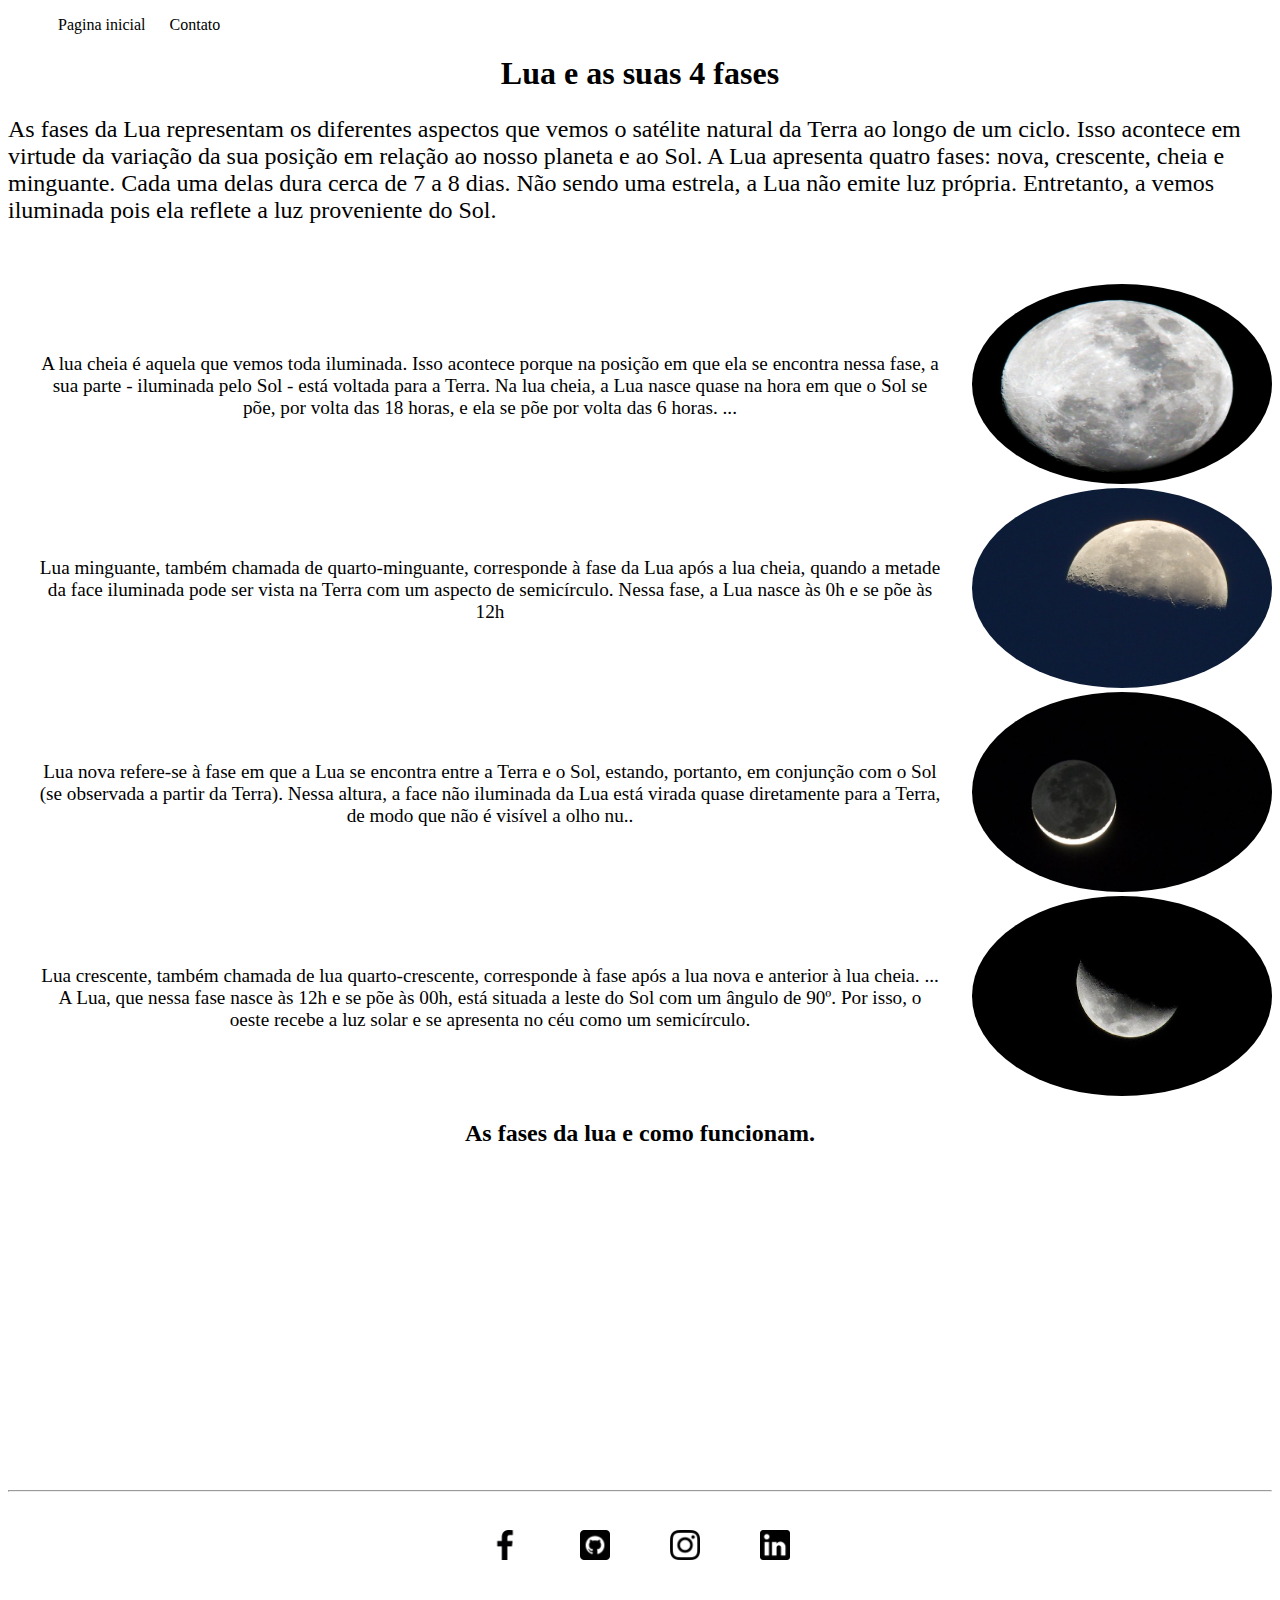
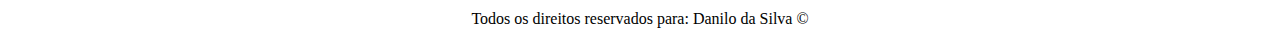
<file: index.html>
<!DOCTYPE html>
<html lang="pt-br">

<head>
    <meta charset="UTF-8">
    <meta http-equiv="X-UA-Compatible" content="IE=edge">
    <meta name="viewport" content="width=device-width, initial-scale=1.0">
    <title>Document</title>
    <link rel="stylesheet" href="assets/css/style.css">
</head>

<body>
    <ul id="menu">
        <li><a href="index.html">Pagina inicial</a>
        </li>
        <li><a href="contato.html">Contato</a>
        </li>
    </ul>
    <h1 class="center">Lua e as suas 4 fases</h1>
    <p style="font-size:150%;">
        As fases da Lua representam os diferentes aspectos que vemos o satélite natural da Terra ao longo de um ciclo.
        Isso acontece em virtude da variação da sua posição em relação ao nosso planeta e ao Sol.

        A Lua apresenta quatro fases: nova, crescente, cheia e minguante. Cada uma delas
        dura cerca de 7 a 8 dias.

        Não sendo uma estrela, a Lua não emite luz própria. Entretanto,
        a vemos iluminada pois ela reflete a luz proveniente do Sol.</p>

    <br>
    <br>
    <div class="container">

        <div class="p-30">
            <p class="center" style="font-size:120%;">
                A lua cheia é aquela que vemos toda iluminada. Isso acontece porque na posição em que ela
                se encontra nessa fase, a sua parte - iluminada pelo Sol - está voltada para a Terra. Na lua cheia,
                a Lua nasce quase na hora em que o Sol se põe,
                por volta das 18 horas, e ela se põe por volta das 6 horas. ...</p>

        </div>
        <div>

            <img class="br-50" src="assets/img/lua cheia 2.jpg" alt="Lua Cheia" width="300" height="200">

        </div>



    </div>

    <div class="container">

        <div class="p-30">
            <p class="center" style="font-size:120%;"> Lua minguante, também chamada de quarto-minguante, corresponde à
                fase da Lua após a lua cheia,
                quando a metade da face iluminada pode ser vista na Terra com um aspecto de semicírculo.
                Nessa fase, a Lua nasce às 0h e se põe às 12h</p>


        </div>
        <div>
            <img class="br-50" src="assets/img/lua minguante.jpg" alt="Lua minguante" width="300" height="200">
        </div>

    </div>
    <div class="container">

        <div class="p-30">
            <p class="center" style="font-size:120%;">
                Lua nova refere-se à fase em que a Lua se encontra entre a Terra e o Sol, estando, portanto,
                em conjunção com o Sol (se observada a partir da Terra). Nessa altura, a face não iluminada da Lua está
                virada
                quase diretamente para a Terra, de modo que não é visível a olho nu..</p>

        </div>
        <div>

            <img class="br-50" src="assets/img/lua nova.jpg" alt="Lua Nova" width="300" height="200">

        </div>



    </div>
    <div class="container">

        <div class="p-30">
            <p class="center" style="font-size: 120%;"> Lua crescente, também chamada de lua quarto-crescente,
                corresponde à fase após a lua nova e anterior à lua cheia. ...
                A Lua, que nessa fase nasce às 12h e se põe às 00h, está situada a leste do Sol com um ângulo de 90º.
                Por isso, o oeste recebe a luz solar e se apresenta no céu como um semicírculo.
            </p>
        </div>
        <div>

            <img class="br-50" src="assets/img/lua-crescente.jpg" alt="Lua crescente" width="300" height="200">

        </div>



    </div>


    <h2 class="center">As fases da lua e como funcionam.</h2>
    <div class="container">
        <iframe width="560" height="315" src="https://www.youtube.com/embed/yVZsSnzJjWw" title="YouTube video player"
            frameborder="0"
            allow="accelerometer; autoplay; clipboard-write;encrypted-media; gyroscope; picture-in-picture"
            allowfullscreen>
        </iframe>
    </div>
    <hr>

    <footer class="center">

        <div class="container">
            <a href="https://www.facebook.com/danilo.dasilva.3154284/">
                <img class="tm p-30" src="assets/img/simbolo-de-aplicativo-do-facebook.png" alt="Facebook">
            </a>
            <a href="https://github.com/DaniloDaSilv">
                <img class="tm p-30" src="assets/img/github.png" alt="github">
            </a>
            <a href="https://www.instagram.com/danilo.di.santo/">
                <img class="tm p-30" src="assets/img/instagram.png" alt="instagram">
            </a>
            <a href="https://www.linkedin.com/in/danilo-da-silva-76ab10188/">
                <img class="tm p-30" src="assets/img/logotipo-do-linkedin.png" alt="linkedin">
        </div>
        </a>


        <p>Todos os direitos reservados para: Danilo da Silva &copy</p>
    </footer>

</body>
    
</html>
</file>
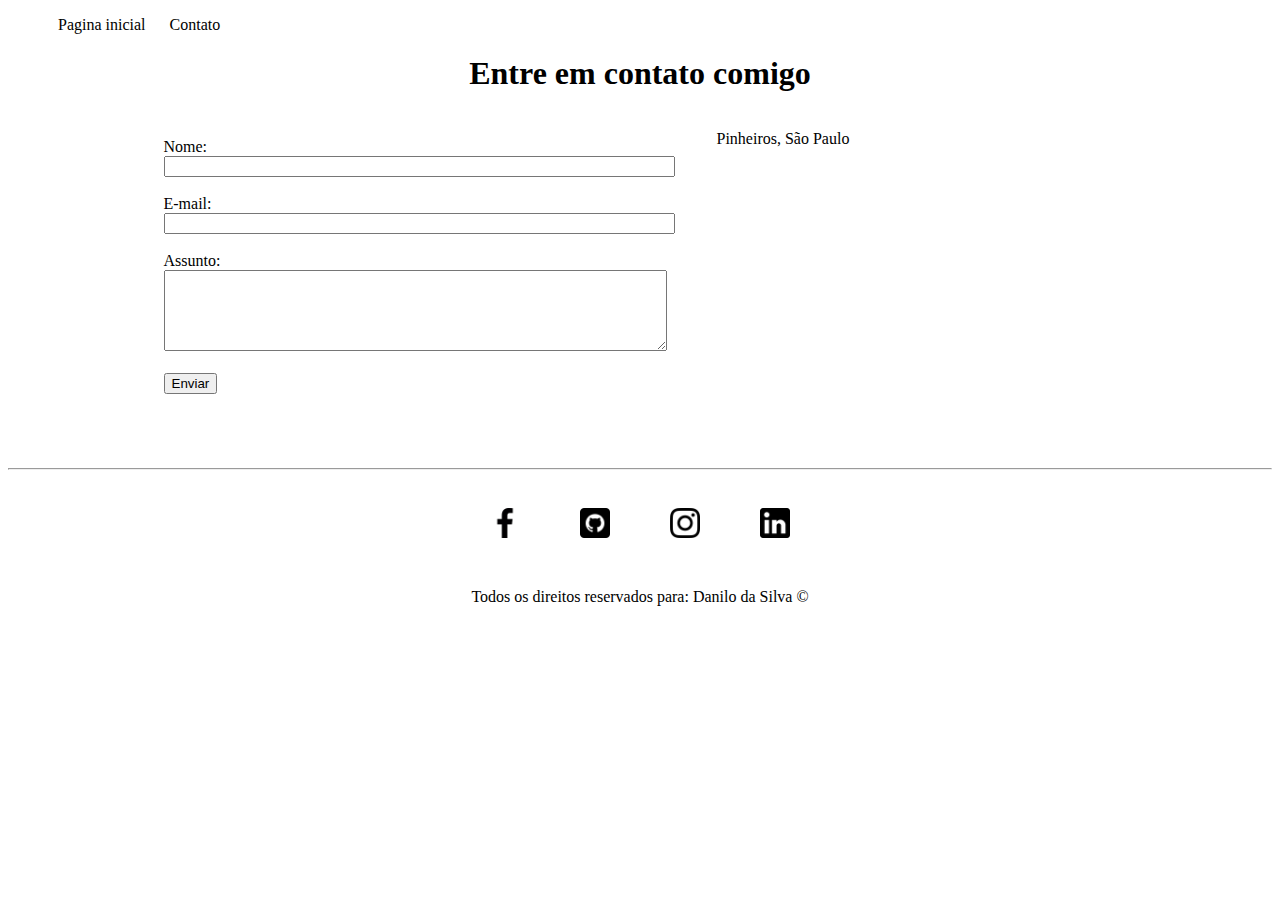
<file: contato.html>
<!DOCTYPE html>
<html lang="pt-br">

<head>
    <meta charset="UTF-8">
    <meta http-equiv="X-UA-Compatible" content="IE=edge">
    <meta name="viewport" content="width=device-width, initial-scale=1.0">
    <title>Document</title>
    <link rel="stylesheet" href="assets/css/style.css">
</headN

<body>
    <ul id="menu">
        <li>
            <a href="index.html">Pagina inicial</a>
        </li>

        <li>
            <a href="contato.html">Contato</a>
        </li>
    </ul>
    <h1 class="center">Entre em contato comigo</h1>

    <div class="container mb-50">

        <div>
            <form>
                <label for="nome">Nome:</label>
                <input type="text" id="nome" onkeyup ='validarNome()'>
                <div id = 'txtNome'></div>
                <br>    

                <label for="email">E-mail:</label><br>
                <input type="email" id="email" onkeyup="validarEmail()">
                <div id = 'txtEmail'></div>
               
                <br>

                <label for="assunto">Assunto:</label><br>
                <textarea name="assunto" id="assunto" onkeyup="validarAssunto()" cols="60" rows="5"></textarea>
                <div id = 'txtAssunto'></div>
                <br>
                
                <button onclick="enviar()">Enviar</button>
            </form>
        </div>

        <div class="ml-left">
            <p>Pinheiros, São Paulo</p>

            <iframe
                src="https://www.google.com/maps/embed?pb=!1m18!1m12!1m3!1d29257.442688747706!2d-46.70595249155261!3d-23.561965831841047!2m3!1f0!2f0!3f0!3m2!1i1024!2i768!4f13.1!3m3!1m2!1s0x94ce5798cb16268f%3A0xa94014a3e39a3708!2sPinheiros%2C%20S%C3%A3o%20Paulo%20-%20SP!5e0!3m2!1spt-BR!2sbr!4v1634751971279!5m2!1spt-BR!2sbr"
                width="400" height="250" style="border:0;" allowfullscreen="" loading="lazy" onmousemove="zoomMapa()" onmouseout="normalMapa()"
                id ='mapa'>
            </iframe>
        </div>
    </div>



    <hr>
    <footer class="center">

        <div class="container">
            <a href="https://www.facebook.com/danilo.dasilva.3154284/">
                <img class="tm p-30" src="assets/img/simbolo-de-aplicativo-do-facebook.png" alt="Facebook">
            </a>
            <a href="https://github.com/DaniloDaSilv">
                <img class="tm p-30" src="assets/img/github.png" alt="github">
            </a>
            <a href="https://www.instagram.com/danilo.di.santo/">
                <img class="tm p-30" src="assets/img/instagram.png" alt="instagram">
            </a>
            <a href="https://www.linkedin.com/in/danilo-da-silva-76ab10188/">
                <img class="tm p-30" src="assets/img/logotipo-do-linkedin.png" alt="linkedin">
        </div>
        </a>

        <p>Todos os direitos reservados para: Danilo da Silva &copy</p>

    </footer>

    <script src="assets/js/script.js"></script>
</body>

</html>
</file>
<file: assets/css/style.css>
/*estilo pagina index*/

.center {
    text-align: center;
}

.container {
    display: flex;
    flex-flow: row;
    justify-content: center;
    align-items: center;
}

#menu li {
    display: inline;
    padding: 10px;
}

#menu li a {
    text-decoration: none;
    color: black;
}

#menu li a:hover {
    color: blue;
}

.p-30 {
    padding: 30px;
}

.br-50 {
    border-radius: 50%;
}

.tm {
    width: 30px;
    height: 30px;
}


/*estilo pagina video*/

.mb-50 {
    margin-bottom: 50px;
}

.ml-left {
    margin-left: 50px;
}


/*estilo pagina contato*/
</file>
